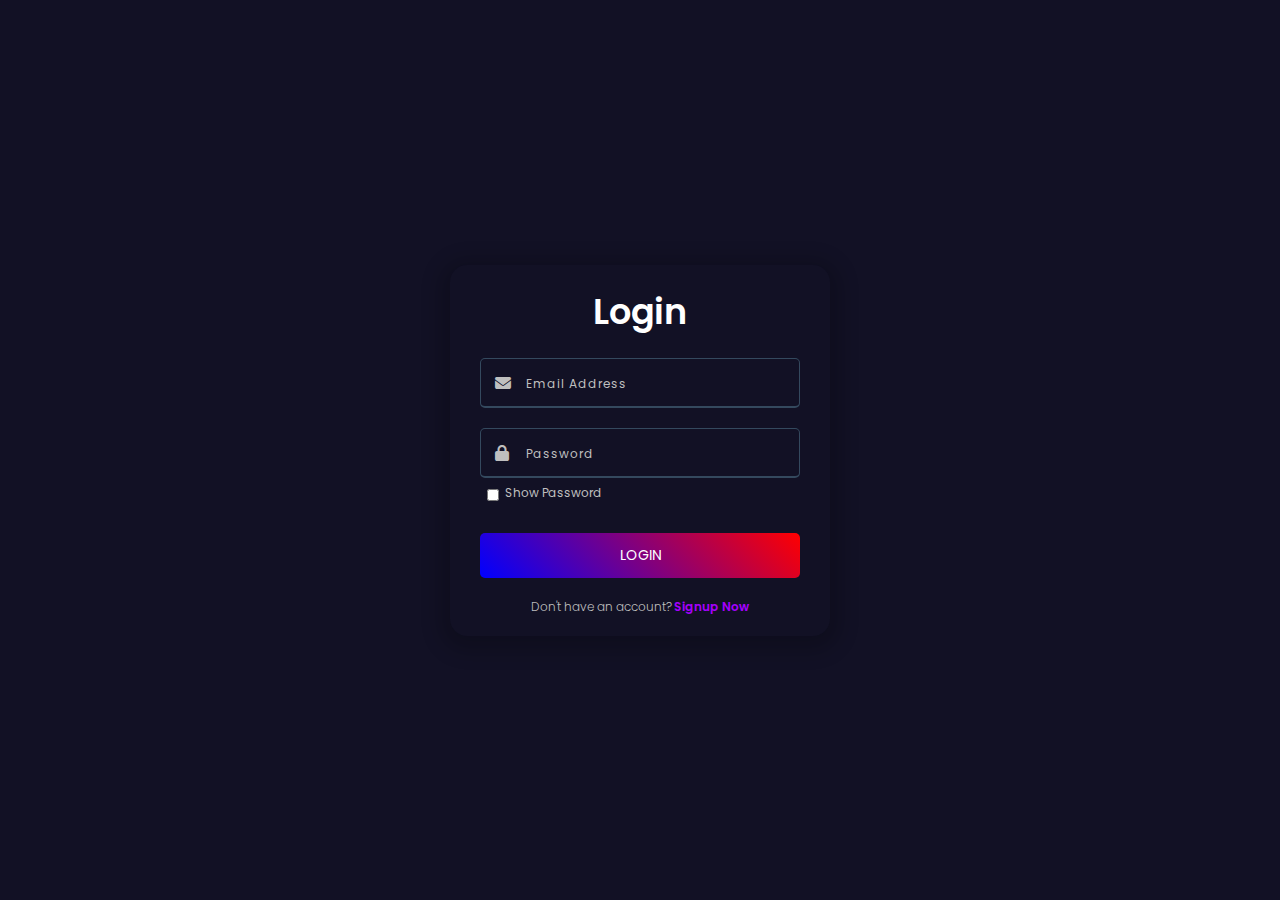
<file: index.html>
<!DOCTYPE html>
<html lang="en">
<head>
  <meta charset="UTF-8">
  <meta name="viewport" content="width=device-width, initial-scale=1.0">
  <title>Login Page</title>
  <link rel="stylesheet" href="/assets/css/style.css">
  <link rel="stylesheet" href="https://cdnjs.cloudflare.com/ajax/libs/font-awesome/6.6.0/css/all.min.css">
</head>
<body>
  <div class="wrapper">
    <h2>Login</h2>
    <form>
      <div class="field email">
        <div class="input-area">
          <input type="text" placeholder="Email Address" class="input-form">
          <i class="icon fas fa-envelope"></i>
          <i class="error error-icon fas fa-circle-exclamation"></i>
        </div>
        <p class="error error-txt">Email can't be blank</p>
      </div>

      <div class="field password">
        <div class="input-area">
          <input type="password" placeholder="Password" class="input-form password-input">
          <i class="icon fas fa-lock"></i>
          <i class="error error-icon fas fa-circle-exclamation"></i>
        </div>

        <label class="show-pass">
          <input type="checkbox" class="toggle-pass">
          <span>Show Password</span>
        </label>

        <p class="error error-txt">Password can't be blank</p>
      </div>

      <div class="btn"><input type="submit" value="Login"></div>
    </form>
    <div class="signup-link">Don't have an account? <a href="signup.html">Signup Now</a></div>
  </div>
  <script src="/assets/js/script.js"></script>
</body>
</html>
</file>
<file: assets/css/style.css>
@import url('https://fonts.googleapis.com/css2?family=Poppins:ital,wght@0,100;0,200;0,300;0,400;0,500;0,600;0,700;0,800;0,900;1,100;1,200;1,300;1,400;1,500;1,600;1,700;1,800;1,900&display=swap');

/* Base styles */
* {
    padding: 0;
    margin: 0;
    box-sizing: border-box;
    font-family: "Poppins", sans-serif;
    font-style: normal;
}

html,
body {
    display: grid;
    height: 100%;
    place-items: center;
    background: #121125;
}

.wrapper {
    width: 380px;
    background: #121125;
    border-radius: 17px;
    text-align: center;
    padding: 20px 30px;
    box-shadow: 0px 5px 20px 10px rgba(0, 0, 0, 0.2);
    color: #fff;
}

.wrapper h2 {
    font-size: 35px;
    font-weight: 600;
}

.wrapper form {
    margin: 20px 0;
}

form .field.shake {
    animation: shake 0.3s ease-in-out;
}

@keyframes shake {

    0%,
    100% {
        margin-left: 0;
    }

    20%,
    80% {
        margin-left: -12px;
    }

    40%,
    60% {
        margin-left: 12px;
    }
}

form .field {
    width: 100%;
    margin-bottom: 20px;
}

form .field .input-area {
    position: relative;
}

form input {
    position: relative;
    width: 100%;
    outline: none;
    border: 0;
    color: #fff;
    padding: 12px 15px;
    font-size: 16px;
    background-color: transparent;
    border-radius: 5px;
    border: 1px solid #34495e;
    border-bottom-width: 2px;
    overflow: hidden;
}

form .input-form {
    padding-left: 45px;
    font-size: 15px;
}

form input::placeholder {
    color: #bfbfbf;
    font-size: 12px;
    letter-spacing: 1px;
}

form .field i {
    position: absolute;
    top: 50%;
    font-size: 16px;
    pointer-events: none;
    transform: translateY(-50%);
}

form .field .icon {
    left: 15px;
    color: #bfbfbf;
}
.btn {
    margin-top: -20px;
}
input:is(:focus) {
    border: 2px solid transparent;
    background: linear-gradient(#121125, #121125) padding-box,
        linear-gradient(45deg, blue, red) border-box;
    border-radius: 5px;
    transition: all 0.1s ease;
}

form .field .error-icon {
    right: 15px;
    color: #dc3545;
}

form .field .error-txt {
    color: #dc3545;
    font-size: 12px;
    text-align: left;
    margin-top: 10px;
}

form .field .error {
    display: none;
} 

form .field.error .error {
    display: block;
}

form .pass-link {
    text-align: right;
    margin-top: -10px;
    font-size: 12px;
}

.wrapper a {
    color: #a4a6a8;
    text-decoration: none;
    font-weight: 600;
}

.wrapper a:hover {
    text-decoration: underline;
}

form input[type="submit"] {
    border: 0;
    outline: none;
    margin-top: 30px;
    background: linear-gradient(45deg, blue, red);
    color: #fff;
    font-size: 14px;
    cursor: pointer;
    text-transform: uppercase;
    transition: all 0.2s ease;
}

form input[type="submit"]:hover {
    background: linear-gradient(65deg, blue, red);
}

.signup-link {
    font-size: 12px;
    font-weight: 300;
    color: #bfbfbf;
}

.signup-link a {
    color: rgb(166, 0, 255);
}

/* Password toggle checkbox container */
.show-pass {
  display: flex;
  align-items: center;
  font-size: 12px;
  margin-top: 6px;
  cursor: pointer;
  color: #bfbfbf;
}

/* Checkbox itself */
.show-pass input[type="checkbox"] {
  margin: 3px 6px 0 7px;   /* space between checkbox and text */
  width: 12px;
  height: 16px;
  accent-color: #b1b6b1; 
  cursor: pointer;
}

/* Text next to checkbox */
.show-pass span {
  line-height: 1;
  user-select: none;
}
/* Responsive adjustments */
@media (max-width: 768px) {
  .wrapper {
    width: 90%;
    padding: 20px;
  }

  .navbar {
    flex-wrap: wrap;
    padding: 10px;
  }

  .nav-links {
    display: flex;
    flex-direction: column;
    gap: 10px;
    width: 100%;
    margin-top: 10px;
  }

  .courses-cards {
    display: grid;
    grid-template-columns: 1fr;
    gap: 15px;
  }

  .profile-card, .course-card {
    width: 100%;
  }
}

@media (max-width: 480px) {
  h2, h3 {
    font-size: 1.2rem;
  }

  .btn input {
    width: 100%;
  }

  .navbar h2 {
    font-size: 1rem;
  }
}
</file>
